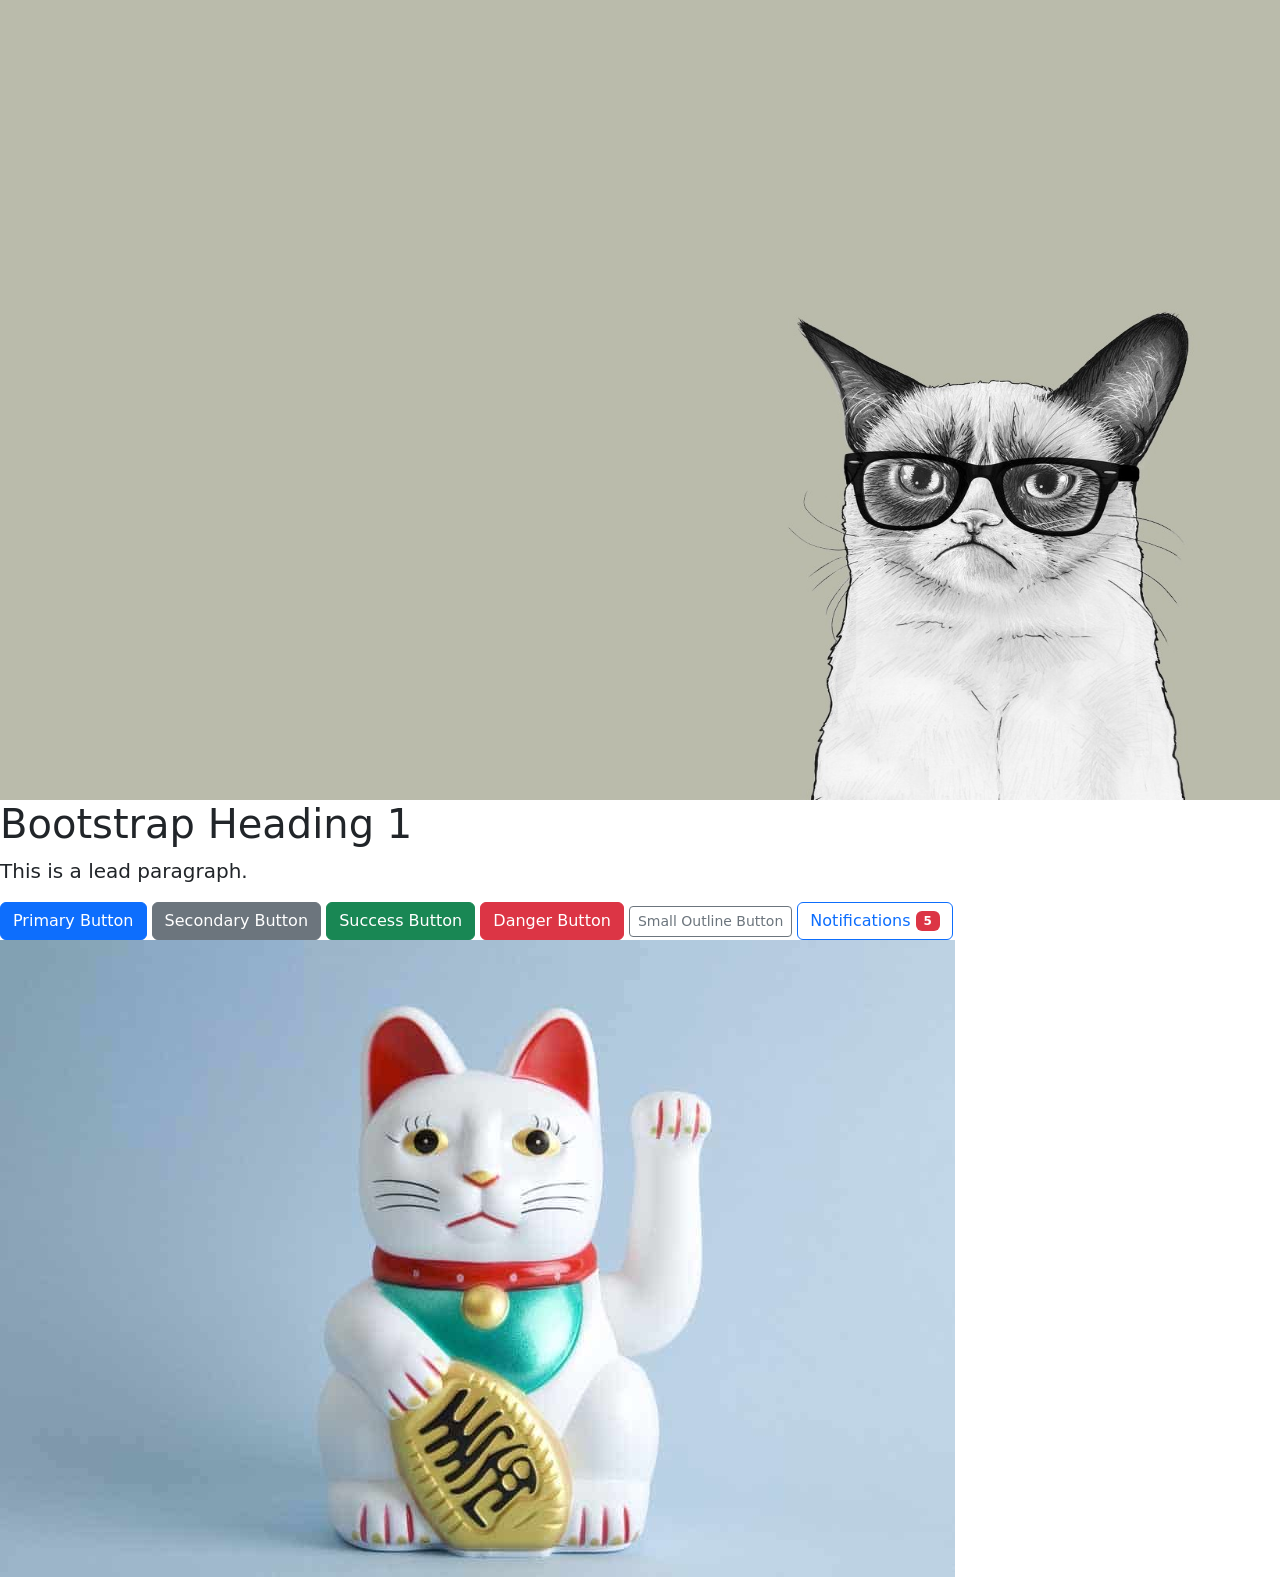
<file: bootstra-tailwind/index.html>
<!DOCTYPE html>
<html>
<head>
    <meta charset="UTF-8">
    <meta name="viewport" content="width=device-width, initial-scale=1.0">
    <link rel="stylesheet" href="https://cdn.jsdelivr.net/npm/bootstrap@5.3.2/dist/css/bootstrap.min.css">
    <title>Document</title>
</head>
<body>
    <img src="neko.jpg" height="800" width="1500" class="img.fluid">

    <h1>Bootstrap Heading 1 </h1>
    <p class="lead">This is a lead paragraph.</p>
    <button type="button" class="btn btn-primary">Primary Button</button>
    <button type="button" class="btn btn-secondary">Secondary Button</button>
    <button type="button" class="btn btn-success">Success Button</button>
    <button type="button" class="btn btn-danger">Danger Button</button>
    <button type="button" class="btn btn-outline-secondary btn-sm">Small Outline Button</button>
     
    <button type="button" class="btn btn-outline-primary">Notifications <span class="badge bg-danger">5</span></button>
     <script src="https://cdn.jsdelivr.net/npm/bootstrap@5.3.8/dist/js/bootstrap.bundle.min.js"></script>
     <div id="carouselExampleIndicators" class="carousel slide" data-bs-ride="carousel">
  <div class="carousel-inner">
  <div class="carousel-item active">
    <img src="maneki.jpg" class="d-block w-20"  alt="Slide 1">
  </div>
  <div class="carousel-item">
    <img src="Mountains.jpg" class="d-block w-10"  alt="Slide 2">
  </div>
</div>
</div>
</body>
</html>
</file>
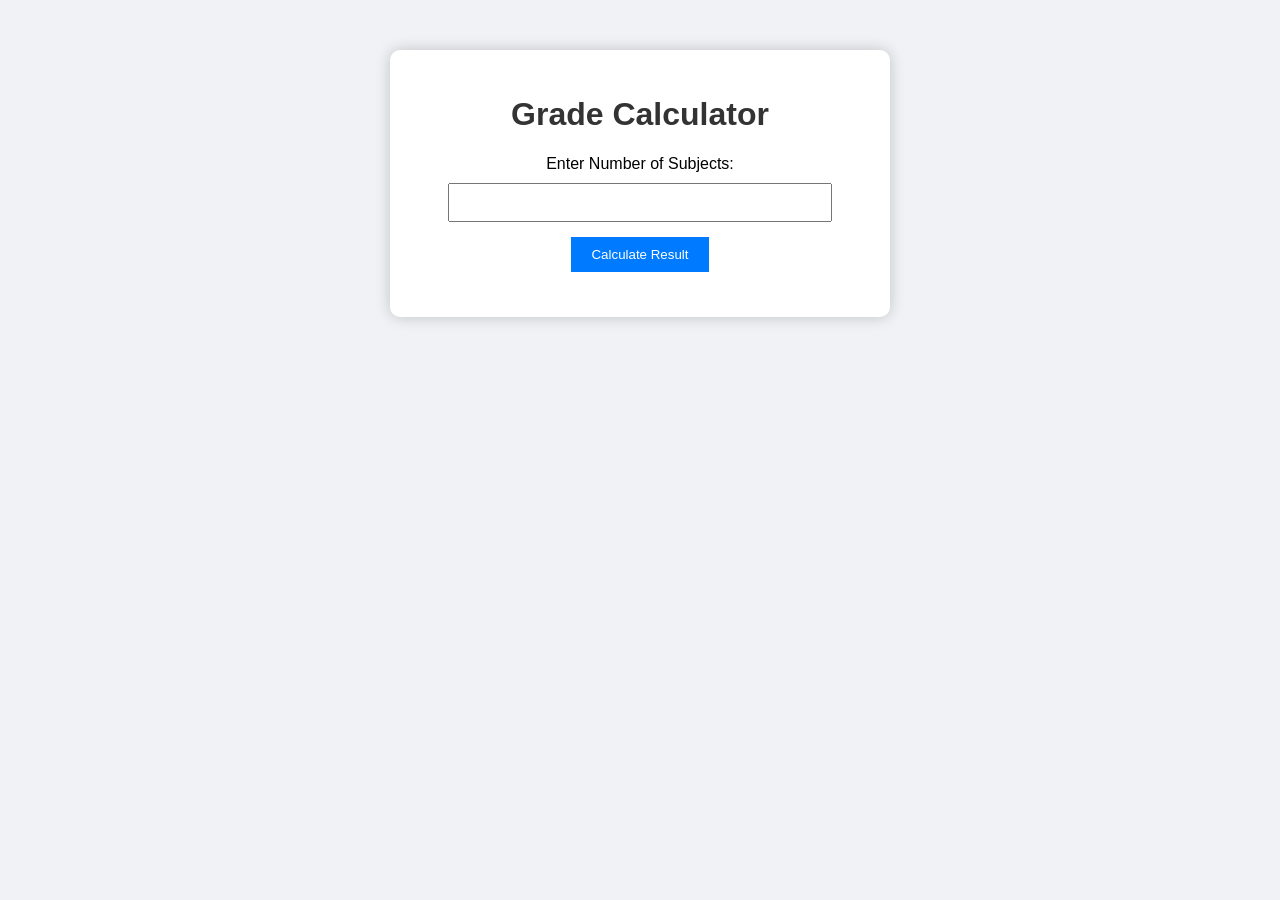
<file: endsem_prac.html>
<!DOCTYPE html>
<html>

<head>
    <title>Grade Calculator</title>
    <link rel="stylesheet" href="endsem_prac.css">
</head>

<body>

    <div class="container">

        <h1>Grade Calculator</h1>

        <label>Enter Number of Subjects:</label>
        <input type="number" id="subjects" min="1">

        <button onclick="calculateResult()">Calculate Result</button>

        <div id="result"></div>

    </div>

    <script src="endsem_prac.js"></script>

</body>

</html>
</file>
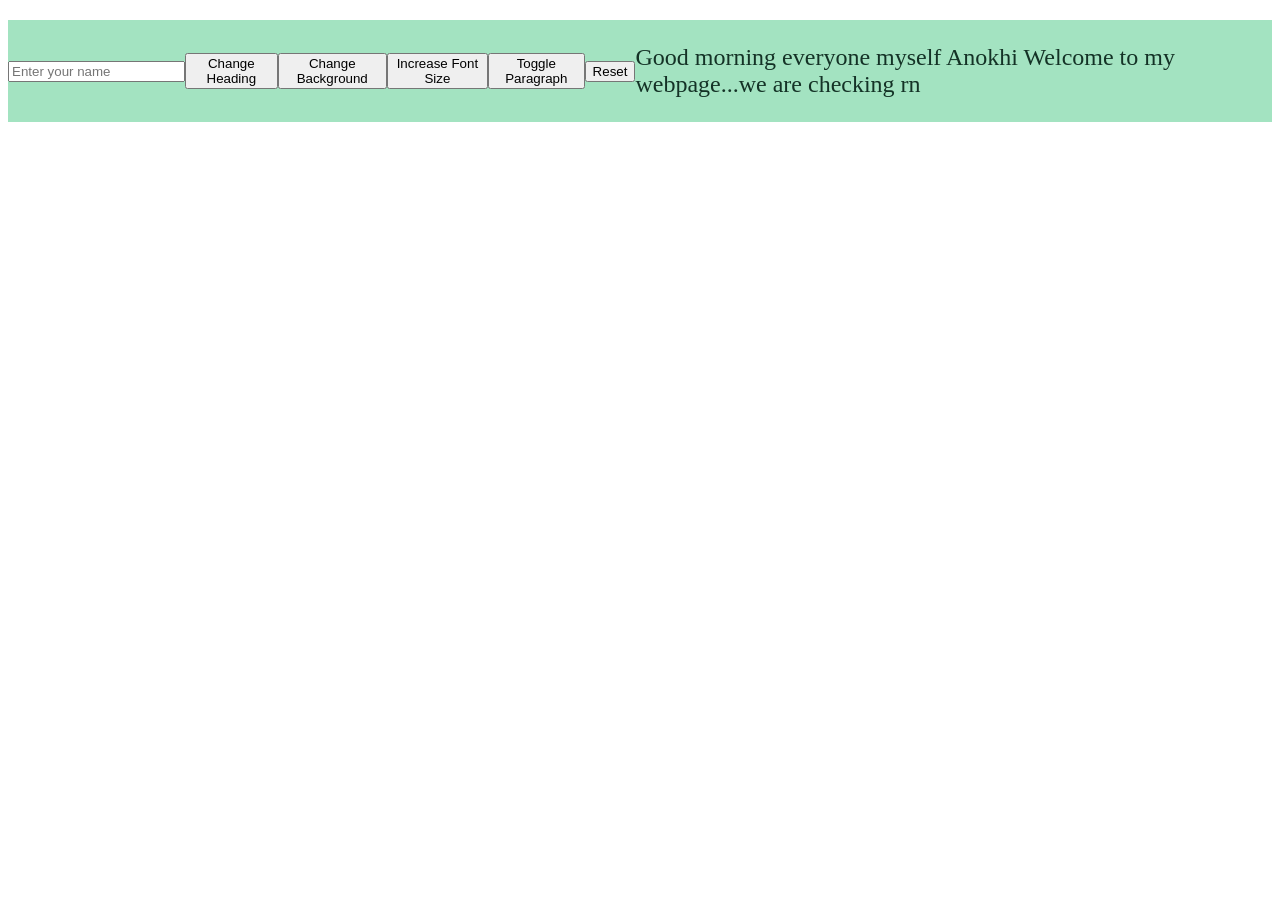
<file: practical.html>
<!DOCTYPE html>
<html lang="en">
<head>
    <meta charset="UTF-8">
    <meta name="viewport" content="width=device-width, initial-scale=1.0">
    <title>Practical</title>
    <link rel="stylesheet" href="practical.css">
</head>
<body>

    <div class="box">
        <h3 container id="This is my webpage"></h3>
        <input type="text" id="input" placeholder="Enter your name">

        <button onclick="changeHeading()">Change Heading</button><br><n></n>
        <button onclick="changeBackground()">Change Background</button><br>
        <button onclick="incfont()">Increase Font Size</button>
        <button onclick="togglepara()">Toggle Paragraph</button>
        <button onclick="reset()">Reset</button>
    <p id="para">Good morning  everyone myself Anokhi Welcome to my webpage...we are checking rn </p>
    <script src="practical.js"></script>
    </div>

</body>
</html>
</file>
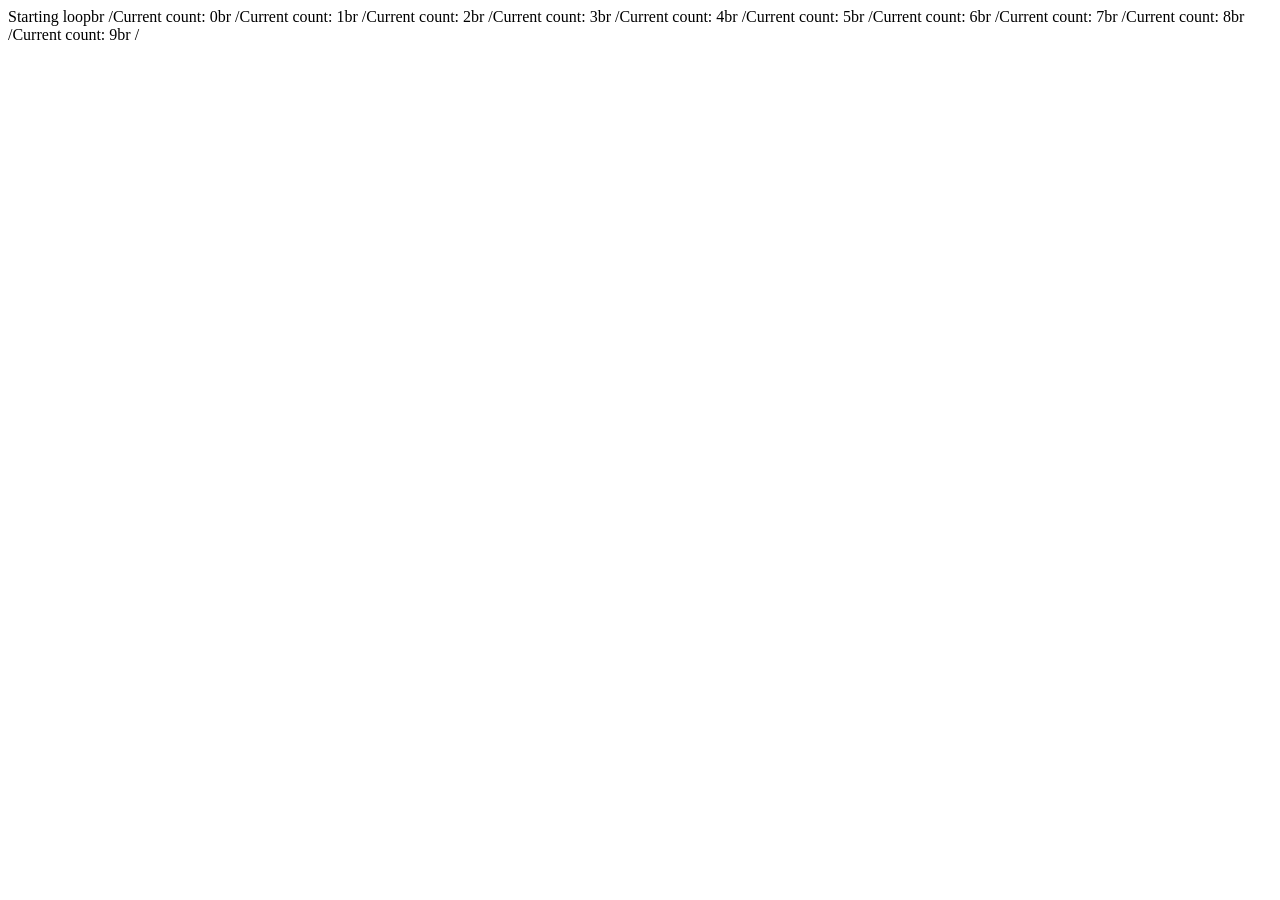
<file: script operator.html>
<html>

<head>
    <title>Script Operator</title>
</head>

<body>
    <script type="text/javascript">
        var count;
        document.write("Starting loop" + "br /");
        for (count = 0; count < 10; count++) {
            document.write("Current count: " + count);
            document.write("br /");
            
        }
    </script>
</body>

</html>
</file>
<file: endsem_prac.css>
body {

    font-family: Arial, sans-serif;
    background: #f0f2f5;
    text-align: center;

}

.container {

    width: 450px;
    margin: 50px auto;
    background: white;
    padding: 25px;
    border-radius: 10px;

    box-shadow: 0px 0px 15px rgba(0,0,0,0.2);

}

h1{

    color: #333;

}

input {

    width: 80%;
    padding: 10px;
    margin-top: 10px;
    margin-bottom: 15px;

}

button {

    padding: 10px 20px;
    background: #007bff;
    color: white;
    border: none;
    cursor: pointer;

}

button:hover{

    background:#0056b3;

}

#result{

    margin-top:20px;
    font-size:18px;

}
</file>
<file: practical.css>
.body{
    background-color: #f0f0f0;
    font-family: Arial, sans-serif;
}

.box{
    background-color: #a3e3c1;
    margin: 20px auto;
    display: flex;
    align-items: center;
    justify-content: center;
    color: rgb(20, 50, 38);
    font-size: 24px;
}

.button{
    display: block;
    background-color: #093216;
    color: white;
    text-align: center;
    text-decoration: none;
    border-radius: 5px;
}

.input{
    margin: 10px auto;
    padding: 10px;
}
</file>
